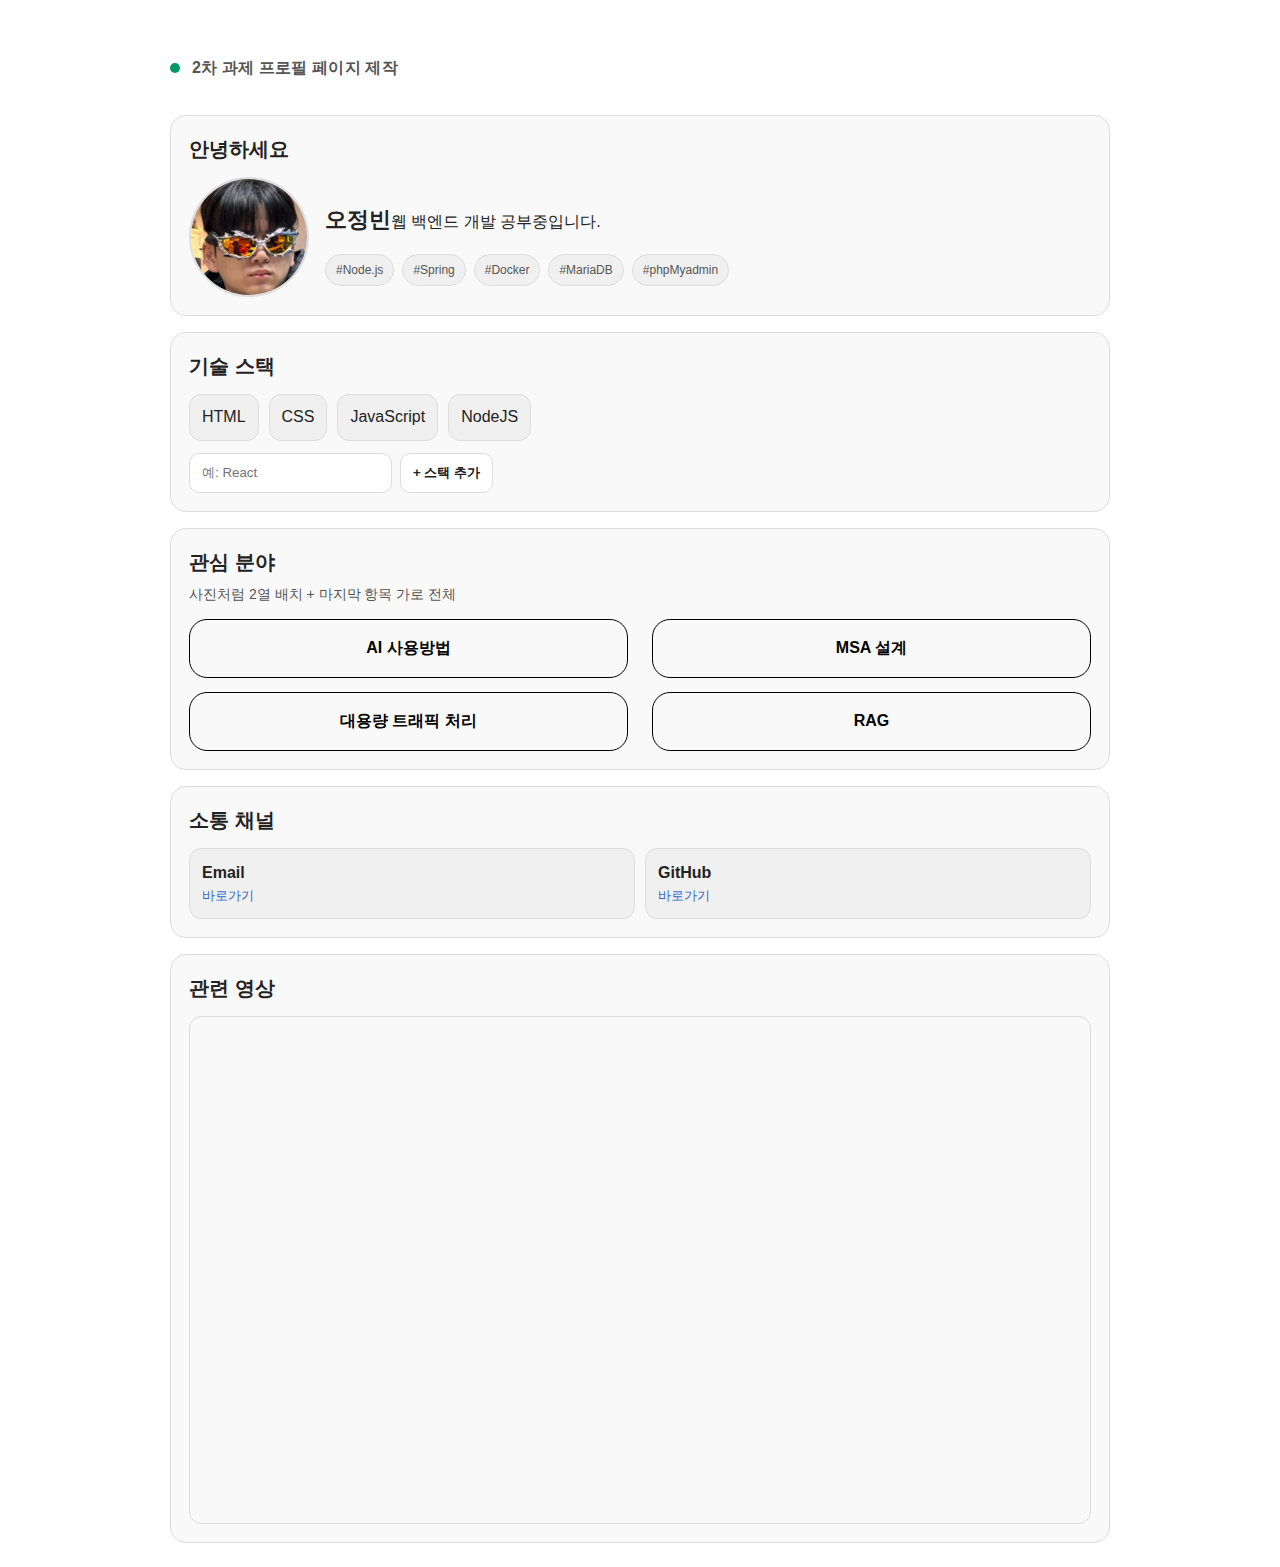
<file: 2차과제/index.html>
<!DOCTYPE html>
<html lang="ko">
  <head>
    <meta charset="UTF-8" />
    <meta name="viewport" content="width=device-width, initial-scale=1.0" />
    <title>내 프로필 | 과제</title>
    <link rel="stylesheet" href="styles.css" />
  </head>
  <body>
    <div class="container">
      <header class="page-title" aria-label="페이지 제목">
        <span class="dot" aria-hidden="true"></span>
        <div class="title-text">
          <p>2차 과제 프로필 페이지 제작</p>
        </div>
      </header>

      <div class="grid">
        <div class="section" id="profile-section">
          <h2>안녕하세요</h2>
          <div class="profile">
            <div class="avatar-wrap">
              <img class="avatar" src="img/profile.jpeg" />
            </div>
            <div class="intro">
              <p><strong>오정빈</strong>웹 백엔드 개발 공부중입니다.</p>
              <div class="chips" aria-label="키워드">
                <span class="chip">#Node.js</span>
                <span class="chip">#Spring</span>
                <span class="chip">#Docker</span>
                <span class="chip">#MariaDB</span>
                <span class="chip">#phpMyadmin</span>
              </div>
            </div>
          </div>
        </div>

        <div class="section" id="stack-section">
          <h2>기술 스택</h2>
          <ul class="stack" id="stack-list" aria-live="polite">
            <li>HTML</li>
            <li>CSS</li>
            <li>JavaScript</li>
            <li>NodeJS</li>
          </ul>

          <div class="controls">
            <input
              type="text"
              id="stack-input"
              placeholder="예: React"
              aria-label="스택 추가 입력"
            />
            <button class="btn" id="add-stack-btn" type="button">
              + 스택 추가
            </button>
          </div>
        </div>

        <div class="section" id="interests-section">
          <h2>관심 분야</h2>
          <p class="sub">사진처럼 2열 배치 + 마지막 항목 가로 전체</p>

          <ul class="interests-grid" id="interests">
            <li class="interest-pill">AI 사용방법</li>
            <li class="interest-pill">MSA 설계</li>
            <li class="interest-pill">대용량 트래픽 처리</li>
            <li class="interest-pill">RAG</li>
          </ul>
        </div>

        <div class="section" id="contact-section">
          <h2>소통 채널</h2>
          <div class="links">
            <div class="link-card">
              <strong>Email</strong>
              <small
                ><a href="mailto:dhwjdqls0409@gmail.com">바로가기</a></small
              >
            </div>
            <div class="link-card">
              <strong>GitHub</strong>
              <small
                ><a
                  href="https://github.com/LeoOH5"
                  target="_blank"
                  rel="noopener noreferrer"
                  >바로가기</a
                ></small
              >
            </div>
          </div>
        </div>
      </div>

      <div  class="section" style="margin-top:16px">
        <h2>관련 영상</h2>
        <div class="video-wrap">
          <iframe
            src="https://www.youtube.com/embed/tuH1ZTl9s9Q"
            title="HTML & CSS Full Course"
            allow="accelerometer; autoplay; clipboard-write; encrypted-media; gyroscope; picture-in-picture; web-share"
            allowfullscreen
          ></iframe>
        </div>
      </div>
    </div>

      <footer></footer>
    </div>
    <script src="script.js"></script>
  </body>
</html>
</file>
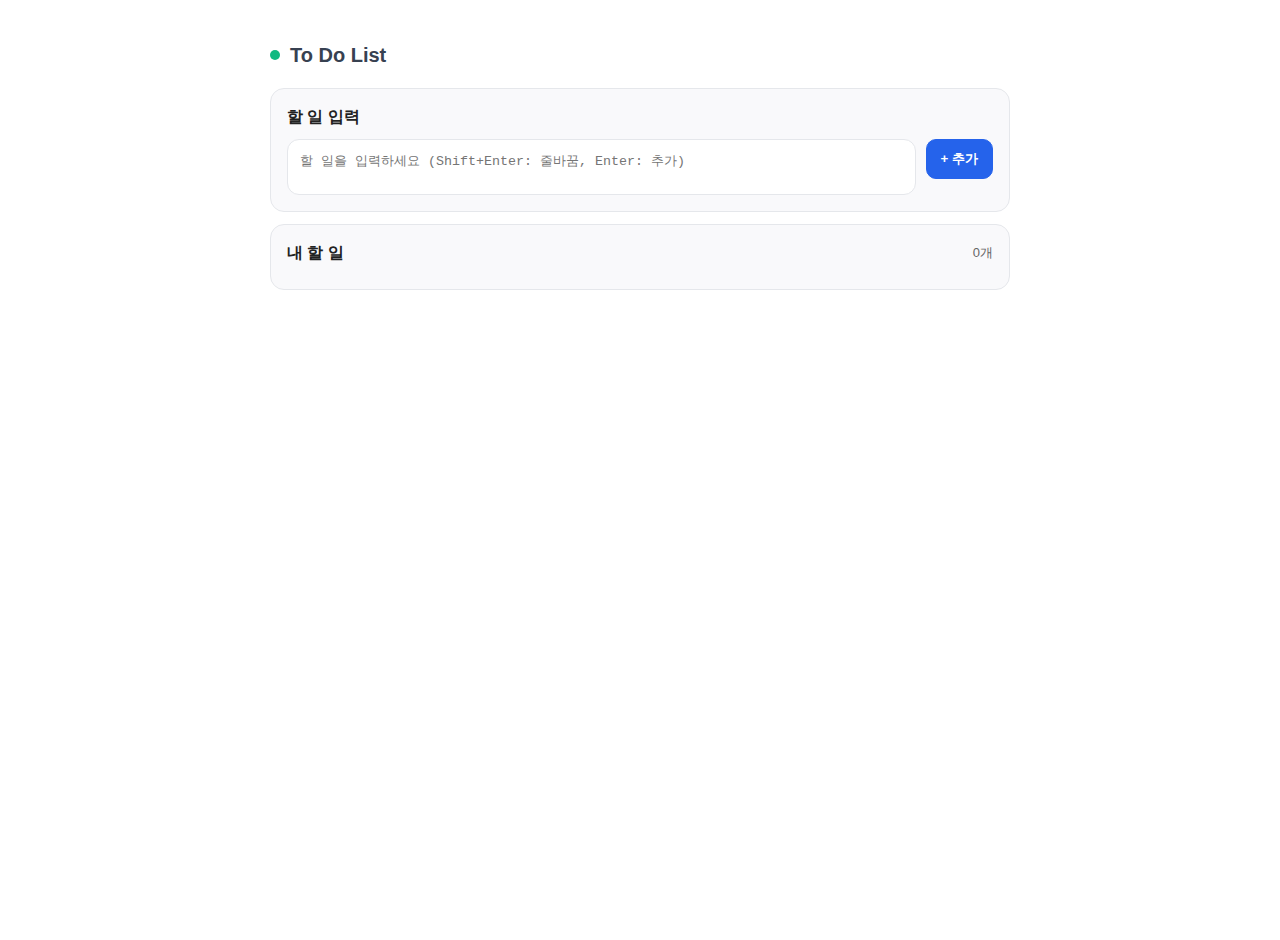
<file: 3차과제/index.html>
<!DOCTYPE html>
<html lang="ko">
  <head>
    <meta charset="UTF-8" />
    <meta name="viewport" content="width=device-width, initial-scale=1.0" />
    <title>To Do List</title>
    <link rel="stylesheet" href="styles.css" />
  </head>
  <body>
    <div class="container">
      <header>
        <span class="dot" aria-hidden="true"></span>
        <h1>To Do List</h1>
      </header>

      <section class="panel" aria-labelledby="input-title">
        <h2 id="input-title" style="margin: 0 0 10px; font-size: 16px">
          할 일 입력
        </h2>
        <div class="input-row">
          <textarea
            id="todo-input"
            placeholder="할 일을 입력하세요 (Shift+Enter: 줄바꿈, Enter: 추가)"
            aria-label="할 일 입력"
          ></textarea>
          <button class="btn primary" id="add-btn" type="button">+ 추가</button>
        </div>
      </section>

      <section class="panel" aria-labelledby="list-title">
        <div class="toolbar">
          <h2 id="list-title" style="margin: 0; font-size: 16px">내 할 일</h2>
          <div class="counter" id="counter">0개</div>
        </div>
        <ul id="todo-list" aria-live="polite"></ul>
      </section>
    </div>
    <script src="script.js"></script>
  </body>
</html>
</file>
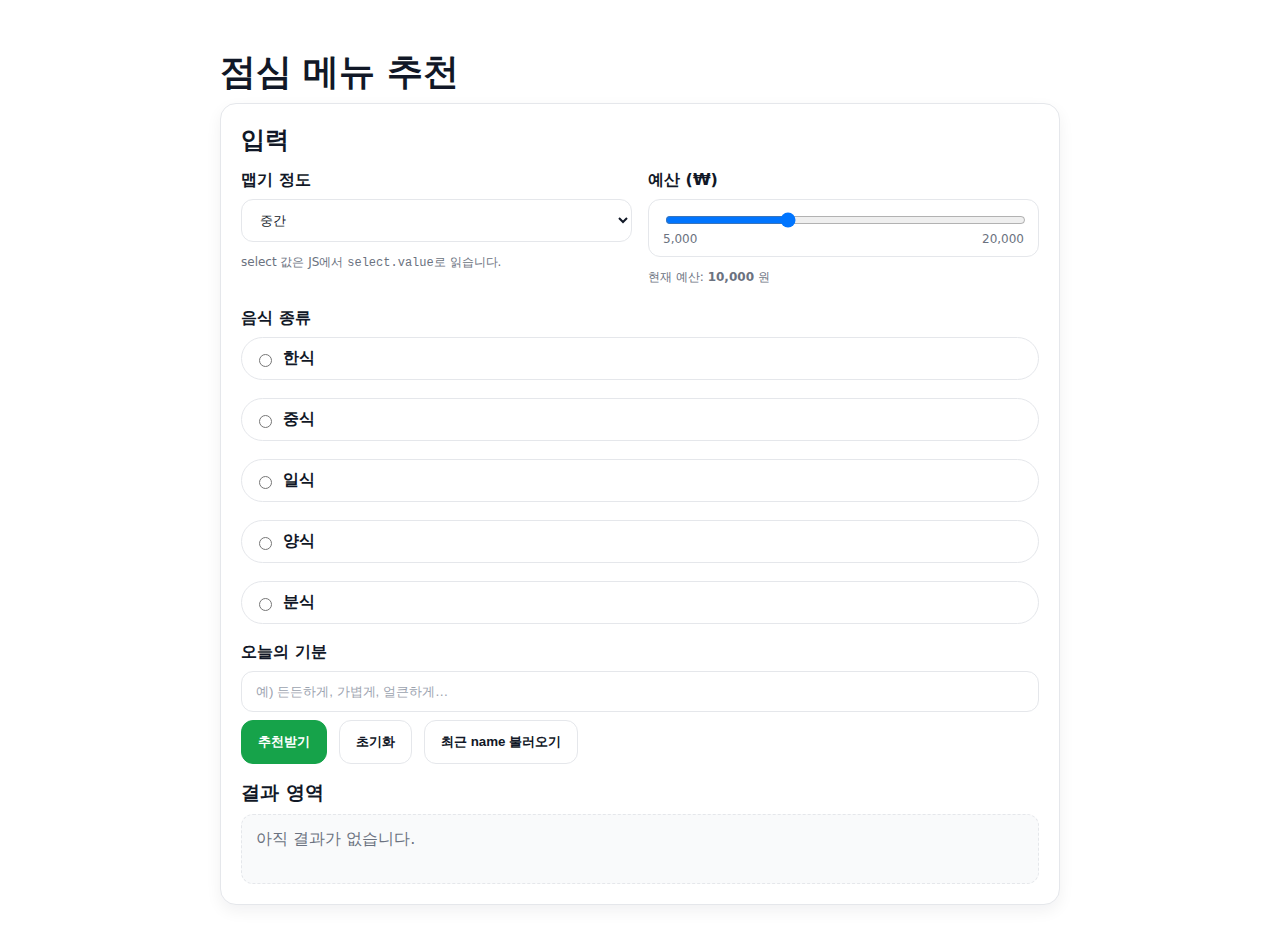
<file: 4차과제/index.html>
<!DOCTYPE html>
<html lang="ko">
  <head>
    <meta charset="utf-8" />
    <meta name="viewport" content="width=device-width, initial-scale=1" />
    <title>점심 메뉴 추천</title>
    <link rel="stylesheet" href="styles.css" />
  </head>
  <body>
    <div class="container">
      <div
        style="display: flex; align-items: center; gap: 10px; flex-wrap: wrap"
      >
        <h1 class="title">점심 메뉴 추천</h1>
      </div>

      <main class="card" aria-labelledby="form-title">
        <h2 id="form-title" style="margin: 0 0 14px">입력</h2>

        <form id="lunchForm" novalidate>
          <section class="grid" aria-label="기본 입력">
            <div>
              <label for="spicy">맵기 정도</label>
              <select id="spicy" name="spicy" required>
                <option value="mild">순한맛</option>
                <option value="medium" selected>중간</option>
                <option value="hot">매움</option>
                <option value="fire">불맛🔥</option>
              </select>
              <p class="help">
                select 값은 JS에서 <code>select.value</code>로 읽습니다.
              </p>
            </div>

            <div>
              <label for="budget">예산 (₩)</label>
              <div class="range-wrap">
                <input
                  id="budget"
                  name="budget"
                  type="range"
                  min="5000"
                  max="20000"
                  step="500"
                  value="10000"
                  aria-describedby="budgetNow"
                />
                <div style="display: flex; justify-content: space-between">
                  <span class="help">5,000</span
                  ><span class="help">20,000</span>
                </div>
              </div>
              <p class="help">
                현재 예산: <strong id="budgetNow">10,000</strong> 원
              </p>
            </div>
          </section>

          <section style="margin-top: 10px" aria-label="음식 선택">
            <label>음식 종류</label>
            <div class="radio-group" role="radiogroup" aria-required="true">
              <label class="radio"
                ><input type="radio" name="food" value="korean" />한식</label
              >
              <label class="radio"
                ><input type="radio" name="food" value="chinese" />중식</label
              >
              <label class="radio"
                ><input type="radio" name="food" value="japanese" />일식</label
              >
              <label class="radio"
                ><input type="radio" name="food" value="western" />양식</label
              >
              <label class="radio"
                ><input type="radio" name="food" value="street" />분식</label
              >
            </div>
            <p id="foodError" class="help error" hidden>
              음식 종류를 선택해주세요.
            </p>
          </section>

          <section style="margin-top: 10px">
            <label for="mood">오늘의 기분</label>
            <input
              id="mood"
              name="mood"
              type="text"
              placeholder="예) 든든하게, 가볍게, 얼큰하게…"
            />
            <p id="moodError" class="help error" hidden>
              오늘의 기분을 입력해주세요.
            </p>
          </section>

          <section class="actions">
            <button id="submitBtn" type="submit" class="primary">
              추천받기
            </button>
            <button id="resetBtn" type="button" class="ghost">초기화</button>
            <button
              id="apiBtn"
              type="button"
              class="ghost"
              title="최근 생성된 name 알림"
            >
              최근 name 불러오기
            </button>
          </section>
        </form>

        <section style="margin-top: 16px">
          <h3 style="margin: 0 0 8px">결과 영역</h3>
          <div id="result" class="result" aria-live="polite">
            아직 결과가 없습니다.
          </div>
        </section>
      </main>

      <footer></footer>
    </div>
    <script src="script.js"></script>
  </body>
</html>
</file>
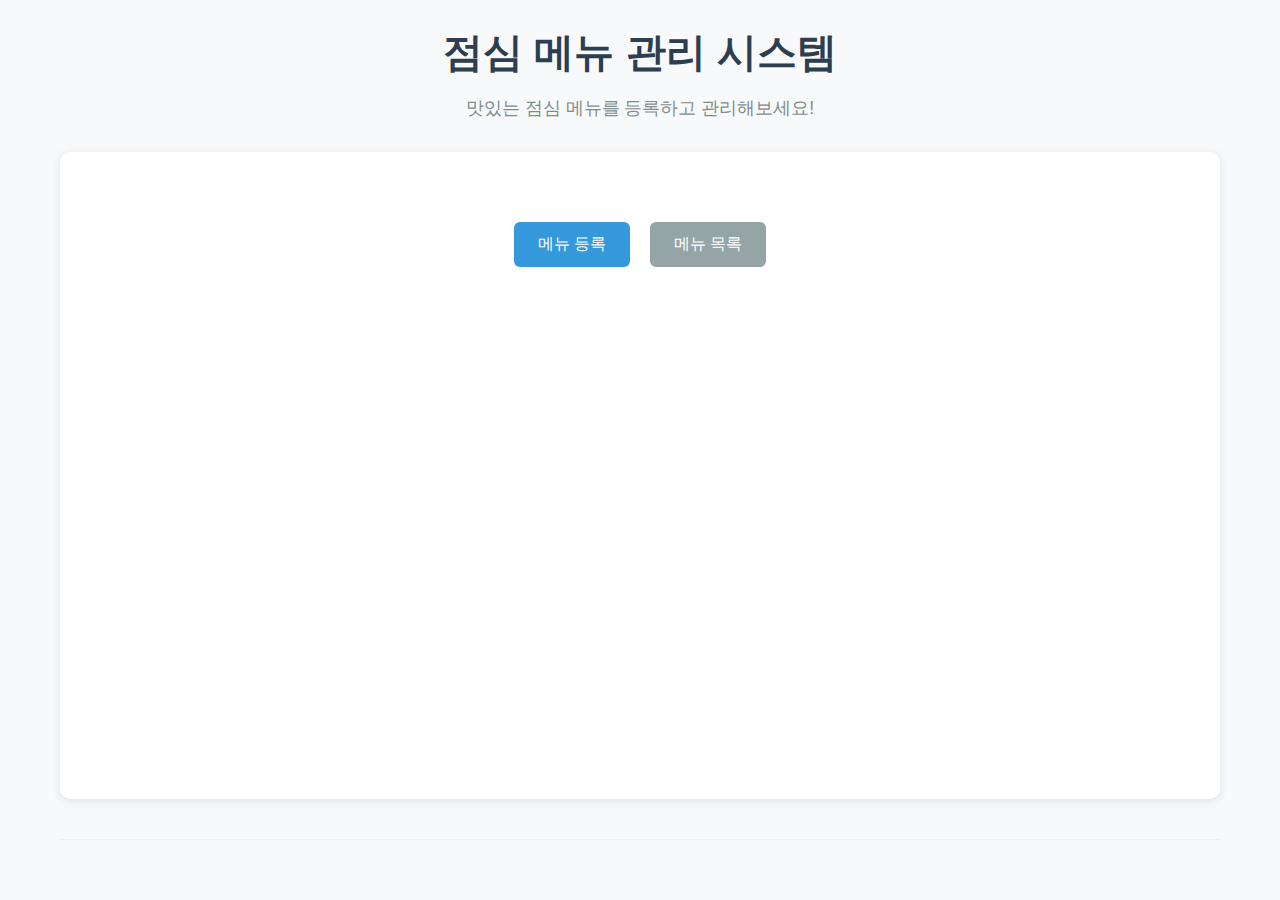
<file: 6차과제/index.html>
<!DOCTYPE html>
<html lang="ko">
  <head>
    <meta charset="UTF-8" />
    <meta name="viewport" content="width=device-width, initial-scale=1.0" />
    <title>점심 메뉴 관리 시스템</title>
    <link rel="stylesheet" href="styles.css" />
  </head>
  <body>
    <div class="container">
      <header class="header">
        <h1>점심 메뉴 관리 시스템</h1>
        <p>맛있는 점심 메뉴를 등록하고 관리해보세요!</p>
      </header>

      <main class="main">
        <div class="button-container">
          <button class="btn btn-primary" onclick="goToRegister()">
            메뉴 등록
          </button>
          <button class="btn btn-secondary" onclick="goToList()">
            메뉴 목록
          </button>
        </div>
      </main>

      <footer class="footer"></footer>
    </div>
    <script src="script.js"></script>
  </body>
</html>
</file>
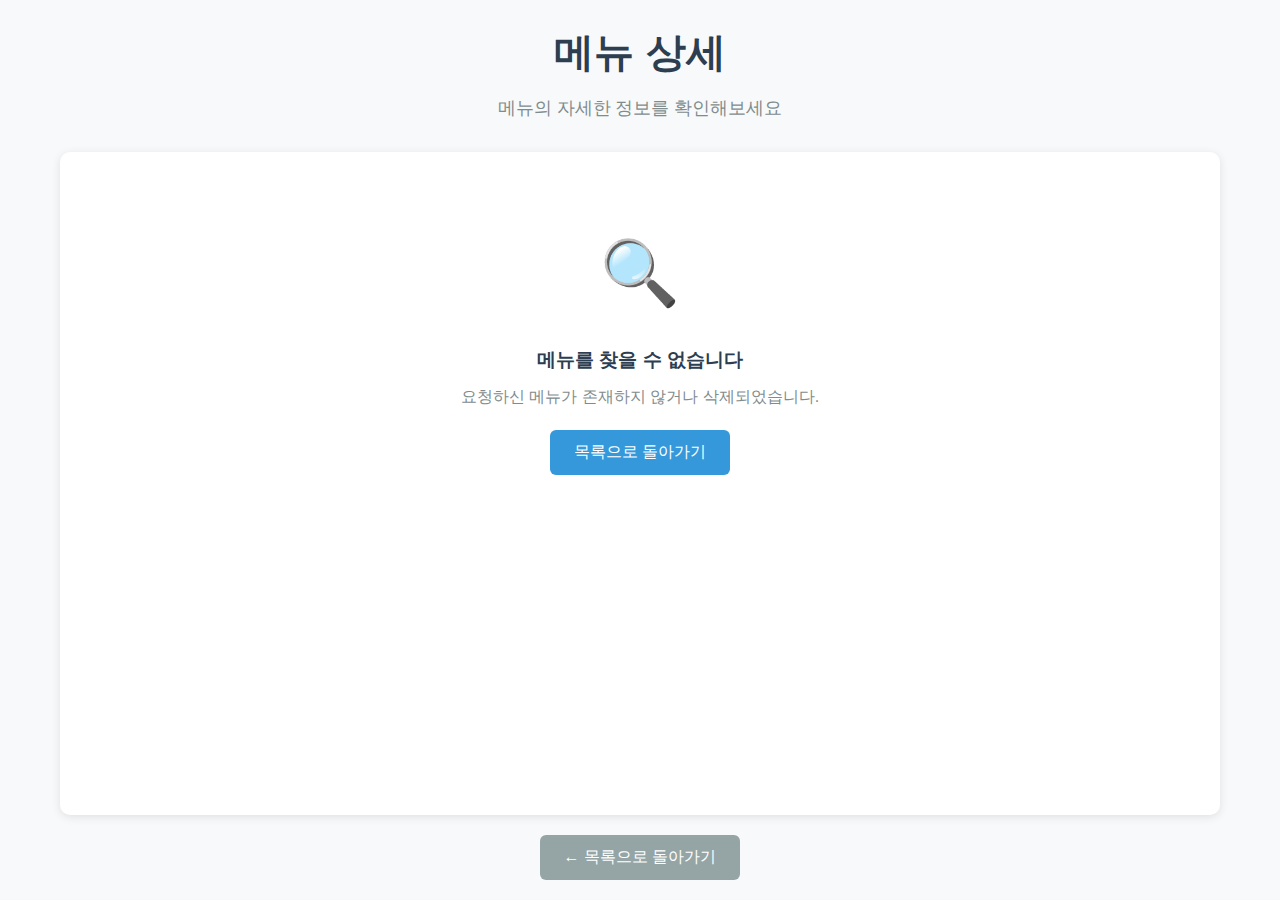
<file: 6차과제/detail.html>
<!DOCTYPE html>
<html lang="ko">
  <head>
    <meta charset="UTF-8" />
    <meta name="viewport" content="width=device-width, initial-scale=1.0" />
    <title>메뉴 상세 - 점심 메뉴 관리 시스템</title>
    <link rel="stylesheet" href="styles.css" />
  </head>
  <body>
    <div class="container">
      <header class="header">
        <h1>메뉴 상세</h1>
        <p>메뉴의 자세한 정보를 확인해보세요</p>
      </header>

      <main class="main">
        <div id="loading" class="loading">메뉴 정보를 불러오는 중...</div>

        <div id="menuDetail" class="menu-detail" style="display: none">
          <div class="menu-header">
            <h2 id="menuName" class="menu-name"></h2>
            <div id="menuMood" class="menu-mood"></div>
          </div>

          <div class="menu-info">
            <div class="info-item">
              <label>맵기 정도</label>
              <div id="menuSpicy" class="spicy-level"></div>
            </div>

            <div class="info-item">
              <label>가격</label>
              <div id="menuPrice" class="menu-price"></div>
            </div>

            <div class="info-item">
              <label>음식 종류</label>
              <div id="menuType" class="menu-type"></div>
            </div>

            <div class="info-item">
              <label>등록일</label>
              <div id="menuCreatedAt" class="menu-date"></div>
            </div>
          </div>

          <div class="menu-description">
            <label>메뉴 설명</label>
            <div id="menuDescription" class="description-text"></div>
          </div>
        </div>

        <div id="notFound" class="not-found" style="display: none">
          <div class="not-found-icon">🔍</div>
          <h3>메뉴를 찾을 수 없습니다</h3>
          <p>요청하신 메뉴가 존재하지 않거나 삭제되었습니다.</p>
          <button class="btn btn-primary" onclick="goToList()">
            목록으로 돌아가기
          </button>
        </div>

        <div id="error" class="error-message" style="display: none">
          <div class="error-icon">❌</div>
          <h3>메뉴 정보를 불러올 수 없습니다</h3>
          <p>잠시 후 다시 시도해주세요.</p>
          <button class="btn btn-primary" onclick="loadMenuDetail()">
            다시 시도
          </button>
        </div>
      </main>

      <div class="back-button">
        <button class="btn btn-secondary" onclick="goToList()">
          ← 목록으로 돌아가기
        </button>
      </div>
    </div>
    <script src="script.js"></script>
  </body>
</html>
</file>
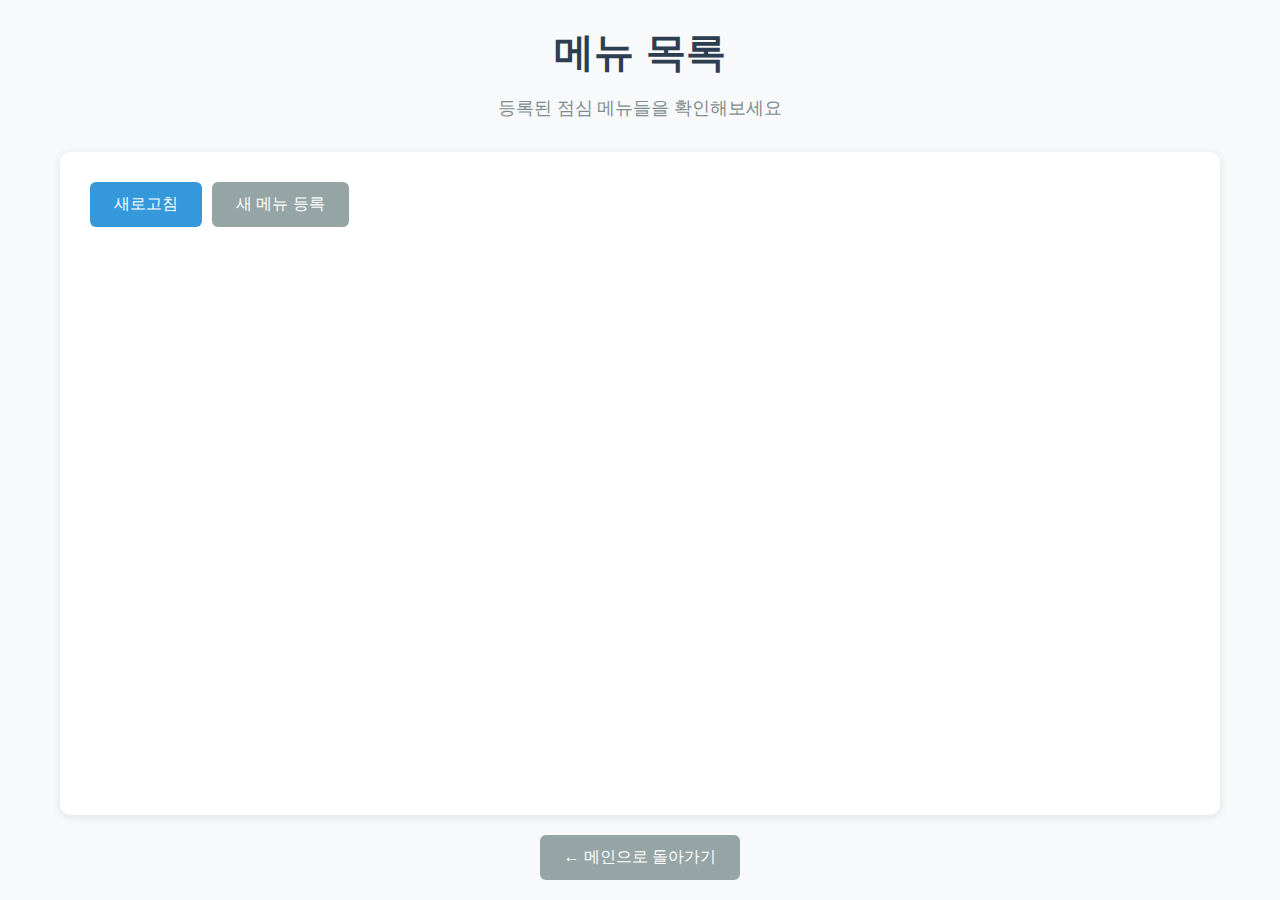
<file: 6차과제/list.html>
<!DOCTYPE html>
<html lang="ko">
  <head>
    <meta charset="UTF-8" />
    <meta name="viewport" content="width=device-width, initial-scale=1.0" />
    <title>메뉴 목록 - 점심 메뉴 관리 시스템</title>
    <link rel="stylesheet" href="styles.css" />
  </head>
  <body>
    <div class="container">
      <header class="header">
        <h1>메뉴 목록</h1>
        <p>등록된 점심 메뉴들을 확인해보세요</p>
      </header>

      <main class="main">
        <div class="actions">
          <button class="btn btn-primary" onclick="loadMenuList()">
            새로고침
          </button>
          <button class="btn btn-secondary" onclick="goToRegister()">
            새 메뉴 등록
          </button>
        </div>

        <div id="loading" class="loading">메뉴 목록을 불러오는 중...</div>

        <div id="menuTable" class="table-container" style="display: none">
          <table class="table">
            <thead>
              <tr>
                <th>메뉴 이름</th>
                <th>맵기</th>
                <th>가격</th>
                <th>종류</th>
                <th>기분</th>
                <th>등록일</th>
              </tr>
            </thead>
            <tbody id="menuTableBody"></tbody>
          </table>
        </div>

        <div id="empty" class="empty" style="display: none">
          <div class="empty-icon">📝</div>
          <h3>등록된 메뉴가 없습니다</h3>
          <p>새로운 메뉴를 등록해보세요!</p>
          <button class="btn btn-primary" onclick="goToRegister()">
            메뉴 등록하기
          </button>
        </div>

        <div id="error" class="error-message" style="display: none">
          <div class="error-icon">❌</div>
          <h3>메뉴 목록을 불러올 수 없습니다</h3>
          <p>잠시 후 다시 시도해주세요.</p>
          <button class="btn btn-primary" onclick="loadMenuList()">
            다시 시도
          </button>
        </div>
      </main>

      <div class="back-button">
        <button class="btn btn-secondary" onclick="goToMain()">
          ← 메인으로 돌아가기
        </button>
      </div>
    </div>
    <script src="script.js"></script>
  </body>
</html>
</file>
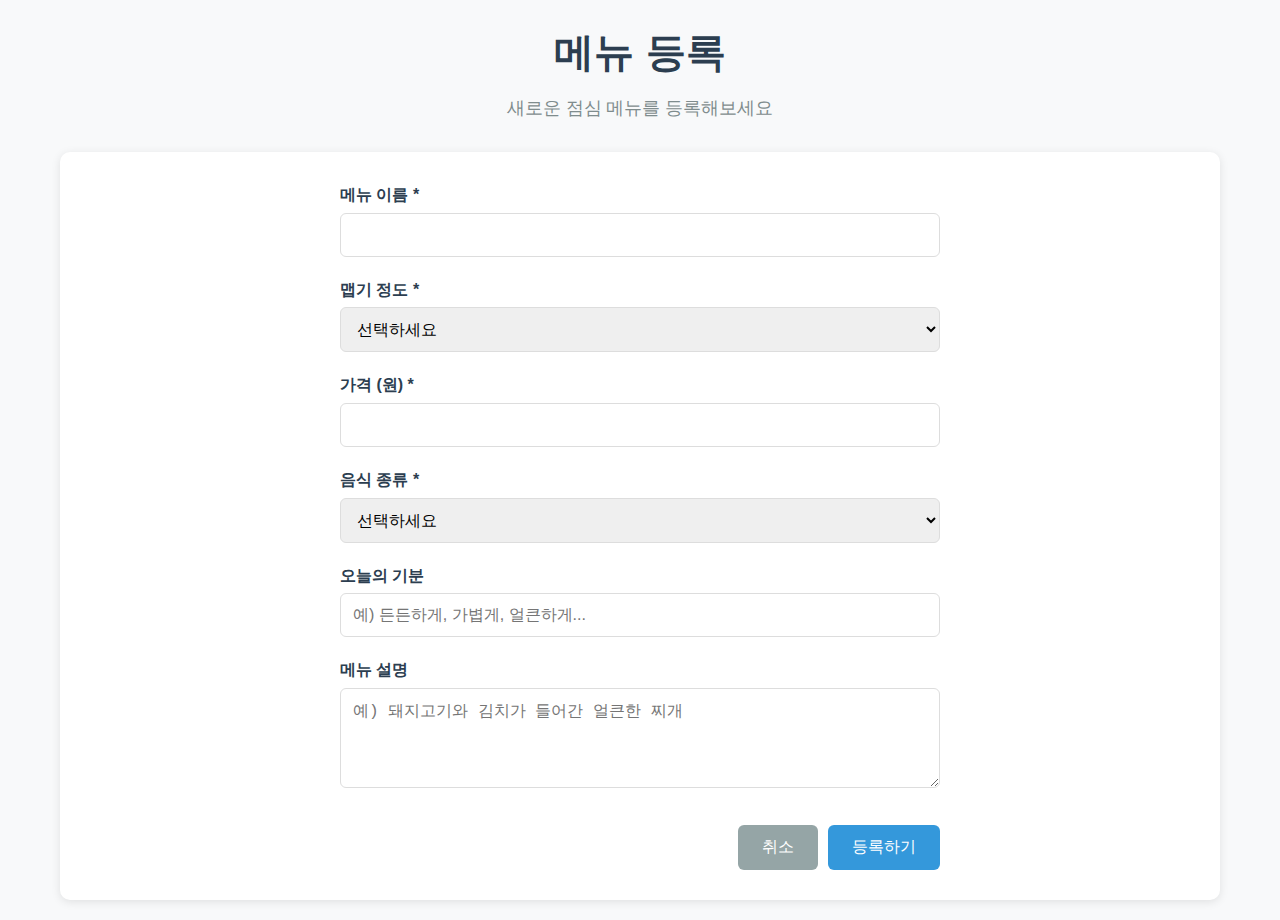
<file: 6차과제/register.html>
<!DOCTYPE html>
<html lang="ko">
  <head>
    <meta charset="UTF-8" />
    <meta name="viewport" content="width=device-width, initial-scale=1.0" />
    <title>메뉴 등록 - 점심 메뉴 관리 시스템</title>
    <link rel="stylesheet" href="styles.css" />
  </head>
  <body>
    <div class="container">
      <header class="header">
        <h1>메뉴 등록</h1>
        <p>새로운 점심 메뉴를 등록해보세요</p>
      </header>

      <main class="main">
        <form id="menuForm" class="form">
          <div class="form-group">
            <label for="name">메뉴 이름 *</label>
            <input type="text" id="name" name="name" required />
            <div class="error" id="nameError" style="display: none">
              메뉴 이름을 입력해주세요.
            </div>
          </div>

          <div class="form-group">
            <label for="spicy">맵기 정도 *</label>
            <select id="spicy" name="spicy" required>
              <option value="">선택하세요</option>
              <option value="mild">순한맛</option>
              <option value="medium">중간</option>
              <option value="hot">매움</option>
              <option value="fire">불맛🔥</option>
            </select>
            <div class="error" id="spicyError" style="display: none">
              맵기 정도를 선택해주세요.
            </div>
          </div>

          <div class="form-group">
            <label for="price">가격 (원) *</label>
            <input type="number" id="price" name="price" min="0" required />
            <div class="error" id="priceError" style="display: none">
              가격을 입력해주세요.
            </div>
          </div>

          <div class="form-group">
            <label for="type">음식 종류 *</label>
            <select id="type" name="type" required>
              <option value="">선택하세요</option>
              <option value="korean">한식</option>
              <option value="chinese">중식</option>
              <option value="japanese">일식</option>
              <option value="western">양식</option>
              <option value="street">분식</option>
            </select>
            <div class="error" id="typeError" style="display: none">
              음식 종류를 선택해주세요.
            </div>
          </div>

          <div class="form-group">
            <label for="mood">오늘의 기분</label>
            <input
              type="text"
              id="mood"
              name="mood"
              placeholder="예) 든든하게, 가볍게, 얼큰하게..."
            />
          </div>

          <div class="form-group">
            <label for="description">메뉴 설명</label>
            <textarea
              id="description"
              name="description"
              rows="3"
              placeholder="예) 돼지고기와 김치가 들어간 얼큰한 찌개"
            ></textarea>
          </div>

          <div class="form-actions">
            <button
              type="button"
              class="btn btn-secondary"
              onclick="goToMain()"
            >
              취소
            </button>
            <button type="submit" class="btn btn-primary">등록하기</button>
          </div>
        </form>

        <div id="result" class="result" style="display: none"></div>
      </main>
    </div>
    <script src="script.js"></script>
  </body>
</html>
</file>
<file: 2차과제/styles.css>
:root {
  --bg: #ffffff;
  --panel: #f9f9f9;
  --text: #222222;
  --muted: #555555;
  --accent: #3366cc;
  --accent-2: #009966;
  --border: #dddddd;
  --chip: #f0f0f0;
}

* {
  box-sizing: border-box;
}
html,
body {
  height: 100%;
}
body {
  margin: 0;
  font-family: "Helvetica Neue", sans-serif;
  color: var(--text);
  background: var(--bg);
  line-height: 1.55;
}

a {
  color: var(--accent);
  text-decoration: none;
}
a:hover {
  text-decoration: underline;
}

.container {
  max-width: 980px;
  margin: 40px auto;
  padding: 0 20px 24px;
}

header.page-title {
  display: flex;
  align-items: center;
  gap: 12px;
  margin-bottom: 18px;
}
.dot {
  width: 10px;
  height: 10px;
  border-radius: 50%;
  background: var(--accent-2);
}
.title-text {
  font-weight: 700;
  letter-spacing: 0.2px;
  color: var(--muted);
}

.grid {
  display: grid;
  grid-template-columns: 1fr;
  gap: 16px;
}

.section {
  background: var(--panel);
  border: 1px solid var(--border);
  border-radius: 16px;
  padding: 18px;
}

.section h2 {
  margin: 0 0 12px;
  font-size: 20px;
}
.section p.sub {
  margin-top: -6px;
  color: var(--muted);
  font-size: 14px;
}

.profile {
  display: grid;
  grid-template-columns: 120px 1fr;
  gap: 16px;
  align-items: center;
}
.avatar-wrap {
  width: 120px;
  height: 120px;
  border-radius: 50%;
  overflow: hidden;
  border: 2px solid var(--border);
  background: var(--chip);
}
.avatar {
  width: 100%;
  height: 100%;
  object-fit: cover;
  display: block;
}
.intro strong {
  font-size: 22px;
}

.chips {
  display: flex;
  flex-wrap: wrap;
  gap: 8px;
  margin-top: 8px;
}
.chip {
  background: var(--chip);
  border: 1px solid var(--border);
  padding: 6px 10px;
  border-radius: 999px;
  font-size: 12px;
  color: var(--muted);
}

ul.stack {
  list-style: none;
  padding: 0;
  margin: 0;
  display: flex;
  flex-wrap: wrap;
  gap: 10px;
}
ul.stack li {
  background: var(--chip);
  border: 1px solid var(--border);
  padding: 10px 12px;
  border-radius: 12px;
}

.controls {
  margin-top: 12px;
  display: flex;
  gap: 8px;
  flex-wrap: wrap;
}
.btn {
  appearance: none;
  border: 1px solid var(--border);
  background: #ffffff;
  color: var(--text);
  padding: 10px 12px;
  border-radius: 10px;
  cursor: pointer;
  font-weight: 600;
}
.btn:hover {
  background: #f0f0f0;
}

input[type="text"] {
  background: #ffffff;
  color: var(--text);
  border: 1px solid var(--border);
  border-radius: 10px;
  padding: 10px 12px;
  min-width: 200px;
}

table {
  width: 100%;
  border-collapse: collapse;
  border-radius: 12px;
  border: 1px solid var(--border);
}
th,
td {
  padding: 12px 14px;
  text-align: left;
}
thead th {
  background: #eeeeee;
  color: var(--muted);
  font-weight: 700;
  font-size: 14px;
}
tbody tr {
  border-top: 1px solid var(--border);
}
tbody tr:nth-child(odd) {
  background: #fafafa;
}

.links {
  display: grid;
  grid-template-columns: repeat(auto-fit, minmax(190px, 1fr));
  gap: 10px;
}
.link-card {
  border: 1px solid var(--border);
  background: var(--chip);
  padding: 12px;
  border-radius: 12px;
}
.link-card small {
  display: block;
  color: var(--muted);
}

.video-wrap {
  position: relative;
  width: 100%;
  aspect-ratio: 16/9;
  border-radius: 12px;
  overflow: hidden;
  border: 1px solid var(--border);
}
.video-wrap iframe,
.video-wrap video {
  width: 100%;
  height: 100%;
  border: 0;
  display: block;
}

footer {
  margin-top: 18px;
  color: var(--muted);
  font-size: 13px;
  text-align: center;
}

.interests-grid {
  list-style: none;
  padding: 0;
  margin: 0;
  display: grid;
  grid-template-columns: 1fr 1fr;
  gap: 14px 24px;
}
.interest-pill {
  color: black;
  text-align: center;
  padding: 16px 18px;
  border-radius: 18px;
  font-weight: 600;
  border: 1px solid;
}
.interest-pill.span-2 {
  grid-column: 1 / -1;
}

@media (max-width: 640px) {
  .interests-grid {
    grid-template-columns: 1fr;
  }
  .interest-pill.span-2 {
    grid-column: auto;
  }
}

@media (max-width: 640px) {
  .profile {
    grid-template-columns: 80px 1fr;
  }
  .avatar-wrap {
    width: 80px;
    height: 80px;
  }
}
</file>
<file: 3차과제/styles.css>
:root {
  --bg: #ffffff;
  --panel: #f9f9fb;
  --text: #222;
  --muted: #666;
  --border: #e5e7eb;
  --accent: #2563eb;
  --danger: #ef4444;
  --success: #10b981;
  --chip: #f3f4f6;
}
* {
  box-sizing: border-box;
}
html,
body {
  height: 100%;
}
body {
  margin: 0;
  font-family: "Helvetica Neue", -apple-system, BlinkMacSystemFont, "Segoe UI",
    Roboto, "Noto Sans KR", sans-serif;
  color: var(--text);
  background: var(--bg);
  line-height: 1.5;
}
.container {
  max-width: 780px;
  margin: 40px auto;
  padding: 0 20px 36px;
}
header {
  display: flex;
  align-items: center;
  gap: 10px;
  margin-bottom: 18px;
}
.dot {
  width: 10px;
  height: 10px;
  border-radius: 50%;
  background: var(--success);
}
h1 {
  font-size: 20px;
  margin: 0;
  color: #374151;
}

.panel {
  background: var(--panel);
  border: 1px solid var(--border);
  border-radius: 14px;
  padding: 16px;
}
.panel + .panel {
  margin-top: 12px;
}

.sub {
  margin: 4px 0 0;
  color: var(--muted);
  font-size: 13px;
}

/* 입력 영역 */
.input-row {
  display: grid;
  grid-template-columns: 1fr auto;
  gap: 10px;
  align-items: start;
}
textarea#todo-input {
  resize: none;
  width: 100%;
  min-height: 56px;
  max-height: 280px;
  overflow: hidden;
  padding: 12px 12px;
  border: 1px solid var(--border);
  border-radius: 12px;
  background: #fff;
  color: var(--text);
}
.btn {
  appearance: none;
  border: 1px solid var(--border);
  background: #fff;
  color: var(--text);
  padding: 10px 14px;
  border-radius: 10px;
  font-weight: 700;
  cursor: pointer;
}
.btn.primary {
  background: var(--accent);
  color: #fff;
  border-color: var(--accent);
}
.btn.ghost {
  background: #fff;
}

.toolbar {
  display: flex;
  justify-content: space-between;
  align-items: center;
  margin-bottom: 8px;
}
.counter {
  color: var(--muted);
  font-size: 13px;
}

ul#todo-list {
  list-style: none;
  padding: 0;
  margin: 0;
}
.item {
  display: grid;
  grid-template-columns: auto 1fr auto;
  gap: 12px;
  align-items: start;
  padding: 12px;
  border: 1px solid var(--border);
  border-radius: 12px;
  background: #fff;
}
.item + .item {
  margin-top: 8px;
}
.check {
  margin-top: 3px;
}
.content {
  white-space: normal;
  overflow-wrap: anywhere;
}
.content p {
  margin: 0;
}
.meta {
  color: var(--muted);
  font-size: 12px;
  margin-top: 4px;
}

.actions {
  display: flex;
  gap: 6px;
}
.actions .btn {
  padding: 8px 10px;
  font-weight: 600;
}
.btn.danger {
  color: #fff;
  background: var(--danger);
  border-color: var(--danger);
}

.edit-area {
  width: 100%;
  min-height: 52px;
  resize: vertical;
  padding: 10px;
  border: 1px solid var(--border);
  border-radius: 10px;
}

.done .content {
  opacity: 0.6;
  text-decoration: line-through;
}
@media (max-width: 520px) {
  .input-row {
    grid-template-columns: 1fr;
  }
  .btn.primary {
    width: 100%;
  }
  .item {
    grid-template-columns: auto 1fr;
  }
  .actions {
    grid-column: 1 / -1;
  }
}
</file>
<file: 4차과제/styles.css>
:root {
  --bg: #ffffff;
  --card: #ffffff;
  --soft: #f9fafb;
  --border: #e5e7eb;
  --muted: #6b7280;
  --fg: #111827;
  --accent: #16a34a;
}
* {
  box-sizing: border-box;
}
body {
  margin: 0;
  font-family: system-ui, -apple-system, Segoe UI, Roboto, Pretendard,
    Apple SD Gothic Neo, Malgun Gothic, sans-serif;
  background: var(--bg);
  color: var(--fg);
}
.container {
  max-width: 880px;
  margin: 40px auto;
  padding: 0 20px;
}
.title {
  font-size: clamp(24px, 4vw, 36px);
  font-weight: 800;
  letter-spacing: -0.01em;
  margin: 8px 0 6px;
}
.card {
  background: var(--card);
  border: 1px solid var(--border);
  border-radius: 16px;
  padding: 20px;
  box-shadow: 0 6px 16px rgba(17, 24, 39, 0.06);
}
.grid {
  display: grid;
  grid-template-columns: 1fr;
  gap: 16px;
}
@media (min-width: 760px) {
  .grid {
    grid-template-columns: 1fr 1fr;
  }
}
label {
  display: block;
  font-weight: 700;
  margin-bottom: 8px;
}
.help {
  font-size: 12px;
  color: var(--muted);
}
input[type="text"],
select {
  width: 100%;
  padding: 12px 14px;
  border: 1px solid var(--border);
  background: #fff;
  color: var(--fg);
  border-radius: 12px;
  outline: none;
}
input[type="text"]::placeholder {
  color: #9ca3af;
}
.range-wrap {
  padding: 10px 14px;
  border: 1px solid var(--border);
  border-radius: 12px;
  background: #fff;
}
input[type="range"] {
  width: 100%;
}
/* 👉 라디오 세로 배치 */
.radio-group {
  display: flex;
  flex-direction: column;
  gap: 10px;
}
.radio {
  display: flex;
  align-items: center;
  gap: 8px;
  padding: 10px 12px;
  border: 1px solid var(--border);
  border-radius: 999px;
  background: #fff;
  cursor: pointer;
}
.actions {
  display: flex;
  gap: 12px;
  flex-wrap: wrap;
  margin-top: 8px;
}
button {
  appearance: none;
  border-radius: 12px;
  padding: 12px 16px;
  font-weight: 800;
  cursor: pointer;
}
.primary {
  background: var(--accent);
  color: #fff;
  border: 1px solid var(--accent);
}
.ghost {
  background: #fff;
  border: 1px solid var(--border);
  color: var(--fg);
}
.result {
  min-height: 70px;
  border: 1px dashed var(--border);
  border-radius: 12px;
  padding: 14px;
  color: var(--muted);
  background: var(--soft);
}
.error {
  color: #b91c1c;
}
</file>
<file: 6차과제/styles.css>
/* 기본 스타일 */
* {
  margin: 0;
  padding: 0;
  box-sizing: border-box;
}

body {
  font-family: -apple-system, BlinkMacSystemFont, "Segoe UI", Roboto,
    "Helvetica Neue", Arial, sans-serif;
  line-height: 1.6;
  color: #333;
  background-color: #f8f9fa;
}

.container {
  max-width: 1200px;
  margin: 0 auto;
  padding: 20px;
  min-height: 100vh;
  display: flex;
  flex-direction: column;
}

/* 헤더 */
.header {
  text-align: center;
  margin-bottom: 30px;
}

.header h1 {
  font-size: 2.5rem;
  margin-bottom: 10px;
  color: #2c3e50;
}

.header p {
  font-size: 1.1rem;
  color: #7f8c8d;
}

/* 메인 컨텐츠 */
.main {
  flex: 1;
  background: white;
  border-radius: 10px;
  padding: 30px;
  box-shadow: 0 2px 10px rgba(0, 0, 0, 0.1);
}

/* 버튼 */
.btn {
  padding: 12px 24px;
  border: none;
  border-radius: 6px;
  cursor: pointer;
  font-size: 16px;
  font-weight: 500;
  text-decoration: none;
  display: inline-block;
  transition: all 0.3s ease;
}

.btn-primary {
  background-color: #3498db;
  color: white;
}

.btn-primary:hover {
  background-color: #2980b9;
}

.btn-secondary {
  background-color: #95a5a6;
  color: white;
}

.btn-secondary:hover {
  background-color: #7f8c8d;
}

/* 버튼 컨테이너 */
.button-container {
  display: flex;
  gap: 20px;
  justify-content: center;
  margin: 40px 0;
}

.actions {
  display: flex;
  gap: 10px;
  margin-bottom: 20px;
  flex-wrap: wrap;
}

/* 폼 스타일 */
.form {
  max-width: 600px;
  margin: 0 auto;
}

.form-group {
  margin-bottom: 20px;
}

.form-group label {
  display: block;
  margin-bottom: 5px;
  font-weight: 600;
  color: #2c3e50;
}

.form-group input,
.form-group select,
.form-group textarea {
  width: 100%;
  padding: 12px;
  border: 1px solid #ddd;
  border-radius: 6px;
  font-size: 16px;
  transition: border-color 0.3s ease;
}

.form-group input:focus,
.form-group select:focus,
.form-group textarea:focus {
  outline: none;
  border-color: #3498db;
  box-shadow: 0 0 0 3px rgba(52, 152, 219, 0.1);
}

.form-group textarea {
  resize: vertical;
  min-height: 100px;
}

.form-actions {
  display: flex;
  gap: 10px;
  justify-content: flex-end;
  margin-top: 30px;
}

.error {
  color: #e74c3c;
  font-size: 14px;
  margin-top: 5px;
}

/* 결과 메시지 */
.result {
  margin-top: 20px;
  padding: 20px;
  border-radius: 6px;
  text-align: center;
}

.result.success {
  background-color: #d4edda;
  color: #155724;
  border: 1px solid #c3e6cb;
}

.result.error {
  background-color: #f8d7da;
  color: #721c24;
  border: 1px solid #f5c6cb;
}

/* 테이블 스타일 */
.table-container {
  overflow-x: auto;
  margin-top: 20px;
}

.table {
  width: 100%;
  border-collapse: collapse;
  background: white;
  border-radius: 6px;
  overflow: hidden;
  box-shadow: 0 2px 10px rgba(0, 0, 0, 0.1);
}

.table th {
  background-color: #f8f9fa;
  padding: 15px;
  text-align: left;
  font-weight: 600;
  color: #2c3e50;
  border-bottom: 2px solid #dee2e6;
}

.table td {
  padding: 15px;
  border-bottom: 1px solid #dee2e6;
}

.table tr:hover {
  background-color: #f8f9fa;
}

.table a {
  color: #3498db;
  text-decoration: none;
  font-weight: 500;
}

.table a:hover {
  text-decoration: underline;
}

/* 메뉴 상세 스타일 */
.menu-detail {
  max-width: 800px;
  margin: 0 auto;
}

.menu-header {
  text-align: center;
  margin-bottom: 30px;
  padding-bottom: 20px;
  border-bottom: 2px solid #ecf0f1;
}

.menu-name {
  font-size: 2.5rem;
  color: #2c3e50;
  margin-bottom: 10px;
}

.menu-mood {
  font-size: 1.2rem;
  color: #7f8c8d;
}

.menu-info {
  display: grid;
  grid-template-columns: repeat(auto-fit, minmax(200px, 1fr));
  gap: 20px;
  margin-bottom: 30px;
}

.info-item {
  background: #f8f9fa;
  padding: 20px;
  border-radius: 8px;
  text-align: center;
}

.info-item label {
  display: block;
  font-size: 14px;
  color: #7f8c8d;
  margin-bottom: 8px;
  text-transform: uppercase;
  letter-spacing: 0.5px;
}

.spicy-level {
  padding: 8px 16px;
  border-radius: 20px;
  font-weight: 600;
  display: inline-block;
}

.spicy-mild {
  background-color: #e3f2fd;
  color: #1976d2;
}

.spicy-medium {
  background-color: #fff3e0;
  color: #f57c00;
}

.spicy-hot {
  background-color: #ffebee;
  color: #d32f2f;
}

.spicy-fire {
  background-color: #fce4ec;
  color: #c2185b;
}

.menu-price {
  font-size: 1.5rem;
  font-weight: 700;
  color: #27ae60;
}

.menu-type {
  font-size: 1.1rem;
  font-weight: 600;
  color: #2c3e50;
}

.menu-date {
  font-size: 14px;
  color: #7f8c8d;
}

.menu-description {
  background: #f8f9fa;
  padding: 20px;
  border-radius: 8px;
  margin-top: 20px;
}

.menu-description label {
  display: block;
  font-size: 14px;
  color: #7f8c8d;
  margin-bottom: 10px;
  text-transform: uppercase;
  letter-spacing: 0.5px;
}

.description-text {
  font-size: 16px;
  line-height: 1.6;
  color: #2c3e50;
}

/* 상태 메시지 */
.loading,
.empty,
.error-message,
.not-found {
  text-align: center;
  padding: 40px 20px;
}

.loading {
  color: #7f8c8d;
  font-size: 18px;
}

.empty-icon,
.error-icon,
.not-found-icon {
  font-size: 4rem;
  margin-bottom: 20px;
}

.empty h3,
.error-message h3,
.not-found h3 {
  margin-bottom: 10px;
  color: #2c3e50;
}

.empty p,
.error-message p,
.not-found p {
  margin-bottom: 20px;
  color: #7f8c8d;
}

/* 뒤로가기 버튼 */
.back-button {
  text-align: center;
  margin-top: 20px;
}

/* 푸터 */
.footer {
  text-align: center;
  margin-top: 40px;
  padding: 20px 0;
  color: #7f8c8d;
  border-top: 1px solid #ecf0f1;
}

/* 맵기 정도에 따른 배경색 변경 */
body.spicy-mild {
  background: linear-gradient(135deg, #e3f2fd 0%, #f8f9fa 100%);
}

body.spicy-medium {
  background: linear-gradient(135deg, #fff3e0 0%, #f8f9fa 100%);
}

body.spicy-hot {
  background: linear-gradient(135deg, #ffebee 0%, #f8f9fa 100%);
}

body.spicy-fire {
  background: linear-gradient(135deg, #fce4ec 0%, #f8f9fa 100%);
}

/* 반응형 디자인 */
@media (max-width: 768px) {
  .container {
    padding: 10px;
  }

  .main {
    padding: 20px;
  }

  .button-container {
    flex-direction: column;
    align-items: center;
  }

  .form-actions {
    flex-direction: column;
  }

  .actions {
    flex-direction: column;
  }

  .menu-info {
    grid-template-columns: 1fr;
  }

  .table {
    font-size: 14px;
  }

  .table th,
  .table td {
    padding: 10px 8px;
  }
}
</file>
